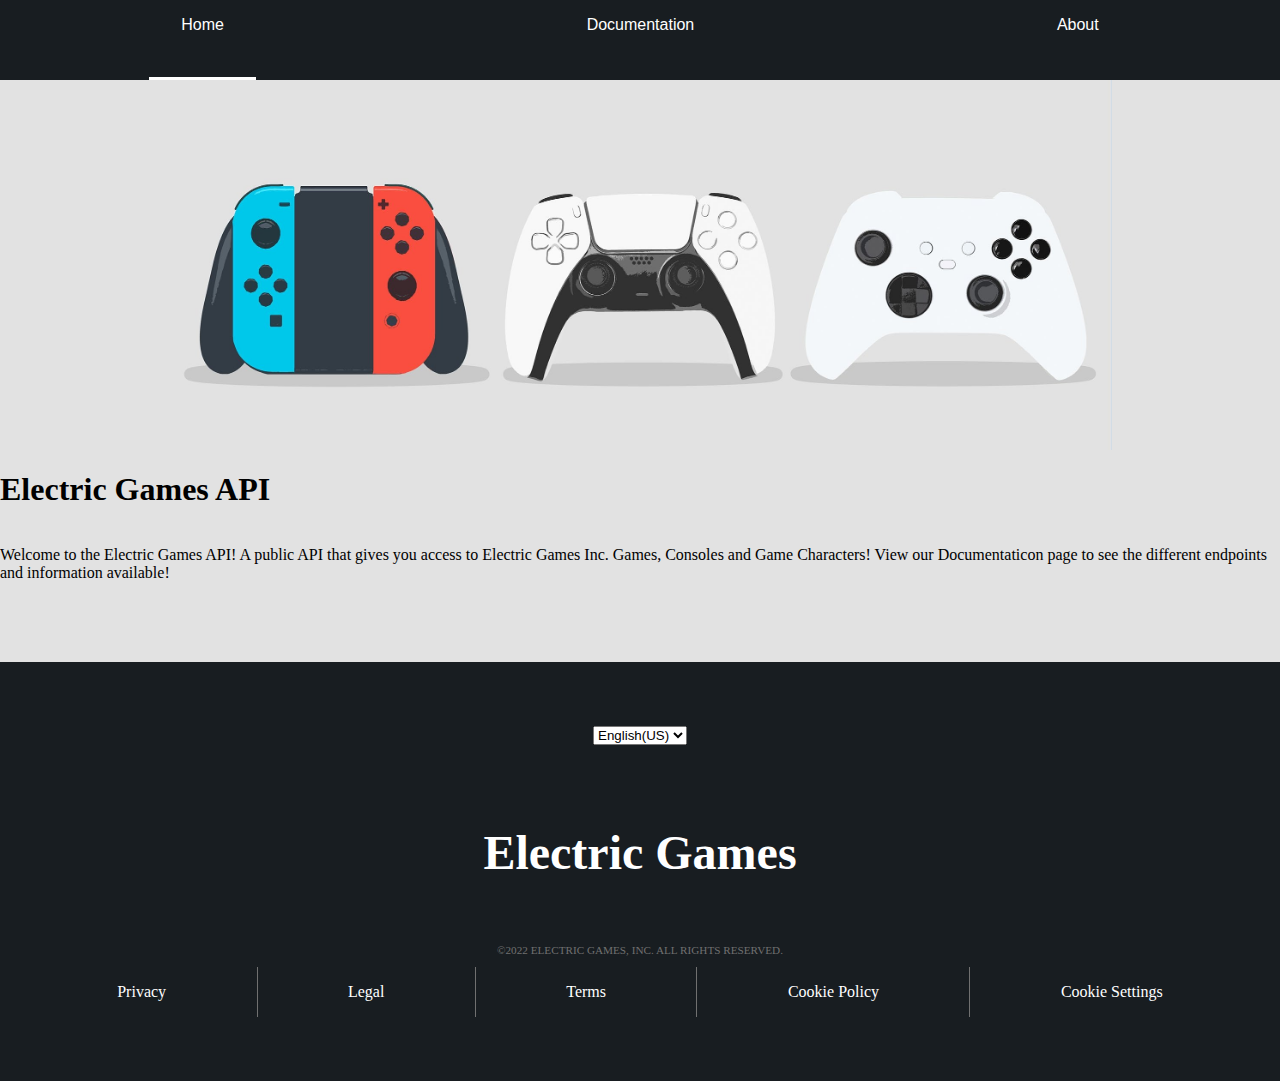
<file: wwwroot/index.html>
<!DOCTYPE html>
<html lang="en">
  <head>
    <meta charset="UTF-8" />
    <meta http-equiv="X-UA-Compatible" content="IE=edge" />
    <meta name="viewport" content="width=device-width, initial-scale=1.0" />
    <title>Electric Games API | Home</title>
    <link
      rel="stylesheet"
      href="https://cdnjs.cloudflare.com/ajax/libs/bootstrap/5.2.2/css/bootstrap.min.css"
      integrity="sha512-CpIKUSyh9QX2+zSdfGP+eWLx23C8Dj9/XmHjZY2uDtfkdLGo0uY12jgcnkX9vXOgYajEKb/jiw67EYm+kBf+6g=="
      crossorigin="anonymous"
      referrerpolicy="no-referrer"
    />
    <link rel="stylesheet" href="css/style.css" />
    <link rel="shortcut icon" href="images/favicon.png" type="image/x-icon" />
  </head>
  <body>
    <header>
      <nav class="nav">
        <a class="nav-item active" href="index.html">Home</a>
        <a class="nav-item" href="documentation.html">Documentation</a>
        <a class="nav-item" href="about.html">About</a>
      </nav>
    </header>

    <main>
      <section class="header-img-section"></section>
      <section class="container home-section">
        <h1 class="header">Electric Games API</h1>
        <p class="homepage-description">
          Welcome to the Electric Games API! A public API that gives you access
          to Electric Games Inc. Games, Consoles and Game Characters! View our
          Documentaticon page to see the different endpoints and information
          available!
        </p>
      </section>
    </main>

    <footer class="footer">
      <section class="language-section">
        <select class="form-select form-select-sm">
          <option value="english">English(US)</option>
          <option value="norwegian">Norsk</option>
        </select>
      </section>
      <section class="rights-section">
        <h4>Electric Games</h4>
        <p>©2022 ELECTRIC GAMES, INC. ALL RIGHTS RESERVED.</p>
      </section>
      <nav class="footer-nav">
        <a href="#" class="link-styling link-border">Privacy</a>
        <div class="vertical-line"></div>
        <a href="#" class="link-styling link-border">Legal</a>
        <div class="vertical-line"></div>
        <a href="#" class="link-styling link-border">Terms</a>
        <div class="vertical-line"></div>
        <a href="#" class="link-styling link-border">Cookie Policy</a>
        <div class="vertical-line"></div>
        <a href="#" class="link-styling link-border">Cookie Settings</a>
      </nav>
    </footer>
  </body>
</html>
</file>
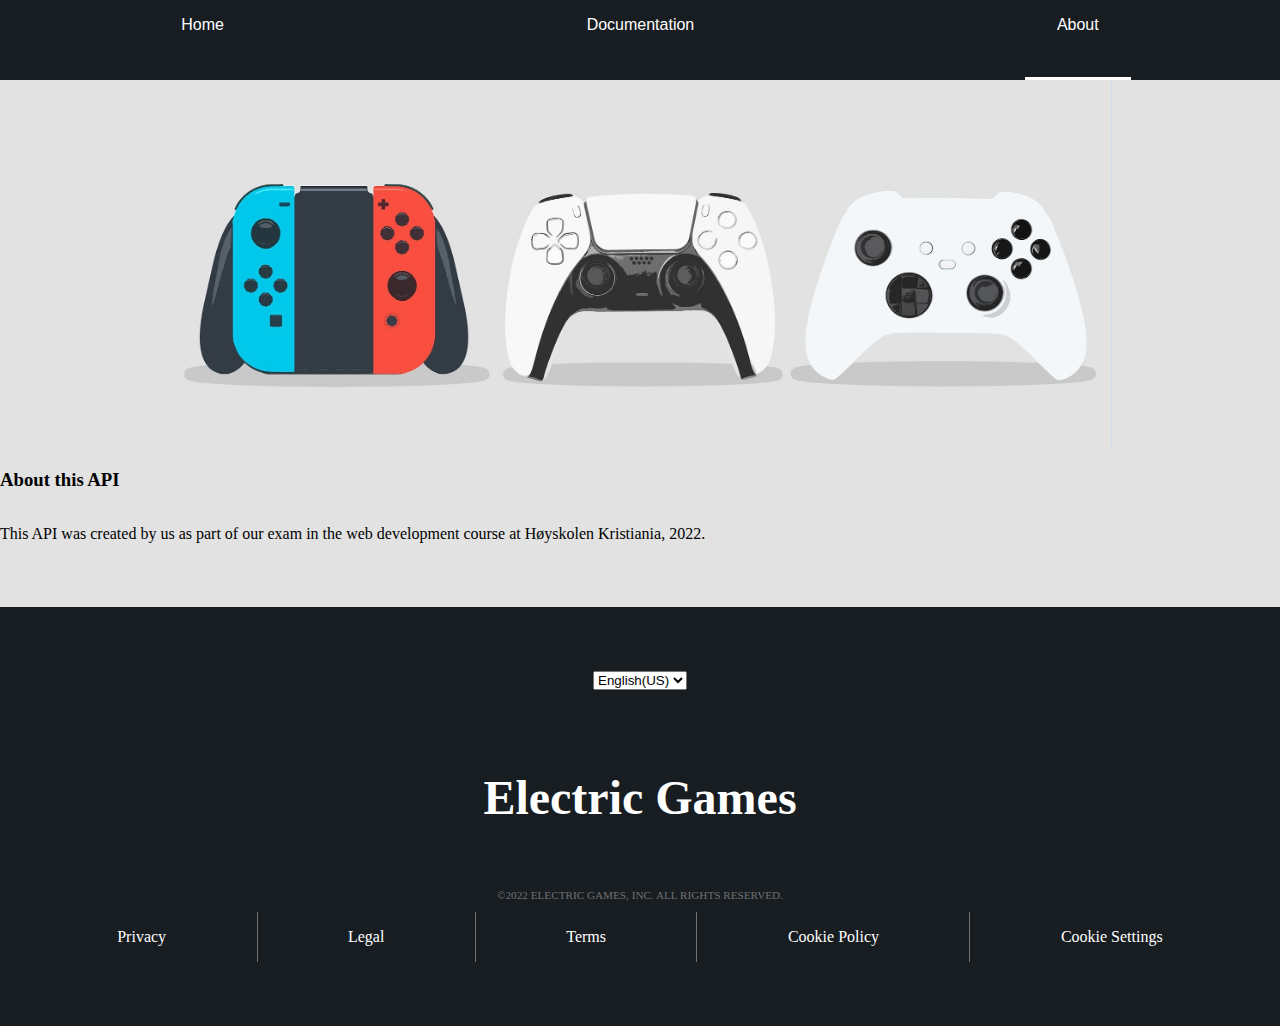
<file: wwwroot/about.html>
<!DOCTYPE html>
<html lang="en">
  <head>
    <meta charset="UTF-8" />
    <meta http-equiv="X-UA-Compatible" content="IE=edge" />
    <meta name="viewport" content="width=device-width, initial-scale=1.0" />
    <title>Electric Games API | About</title>
    <link
      rel="stylesheet"
      href="https://cdnjs.cloudflare.com/ajax/libs/bootstrap/5.2.2/css/bootstrap.min.css"
      integrity="sha512-CpIKUSyh9QX2+zSdfGP+eWLx23C8Dj9/XmHjZY2uDtfkdLGo0uY12jgcnkX9vXOgYajEKb/jiw67EYm+kBf+6g=="
      crossorigin="anonymous"
      referrerpolicy="no-referrer"
    />
    <link rel="stylesheet" href="css/style.css" />
    <link rel="shortcut icon" href="images/favicon.png" type="image/x-icon" />
  </head>
  <body>
    <header>
      <nav class="nav">
        <a class="nav-item" href="index.html">Home</a>
        <a class="nav-item" href="documentation.html">Documentation</a>
        <a class="nav-item active" href="about.html">About</a>
      </nav>
    </header>

    <main>
      <section class="header-img-section"></section>
      <section class="container info-section">
        <h3 class="header">About this API</h3>
        <p class="about-description">
          This API was created by us as part of our exam in the web development
          course at Høyskolen Kristiania, 2022.
        </p>
      </section>
    </main>

    <footer class="footer">
      <section class="language-section">
        <select class="form-select form-select-sm">
          <option value="english">English(US)</option>
          <option value="norwegian">Norsk</option>
        </select>
      </section>
      <section class="rights-section">
        <h4>Electric Games</h4>
        <p>©2022 ELECTRIC GAMES, INC. ALL RIGHTS RESERVED.</p>
      </section>
      <nav class="footer-nav">
        <a href="#" class="link-styling link-border">Privacy</a>
        <div class="vertical-line"></div>
        <a href="#" class="link-styling link-border">Legal</a>
        <div class="vertical-line"></div>
        <a href="#" class="link-styling link-border">Terms</a>
        <div class="vertical-line"></div>
        <a href="#" class="link-styling link-border">Cookie Policy</a>
        <div class="vertical-line"></div>
        <a href="#" class="link-styling link-border">Cookie Settings</a>
      </nav>
    </footer>
  </body>
</html>
</file>
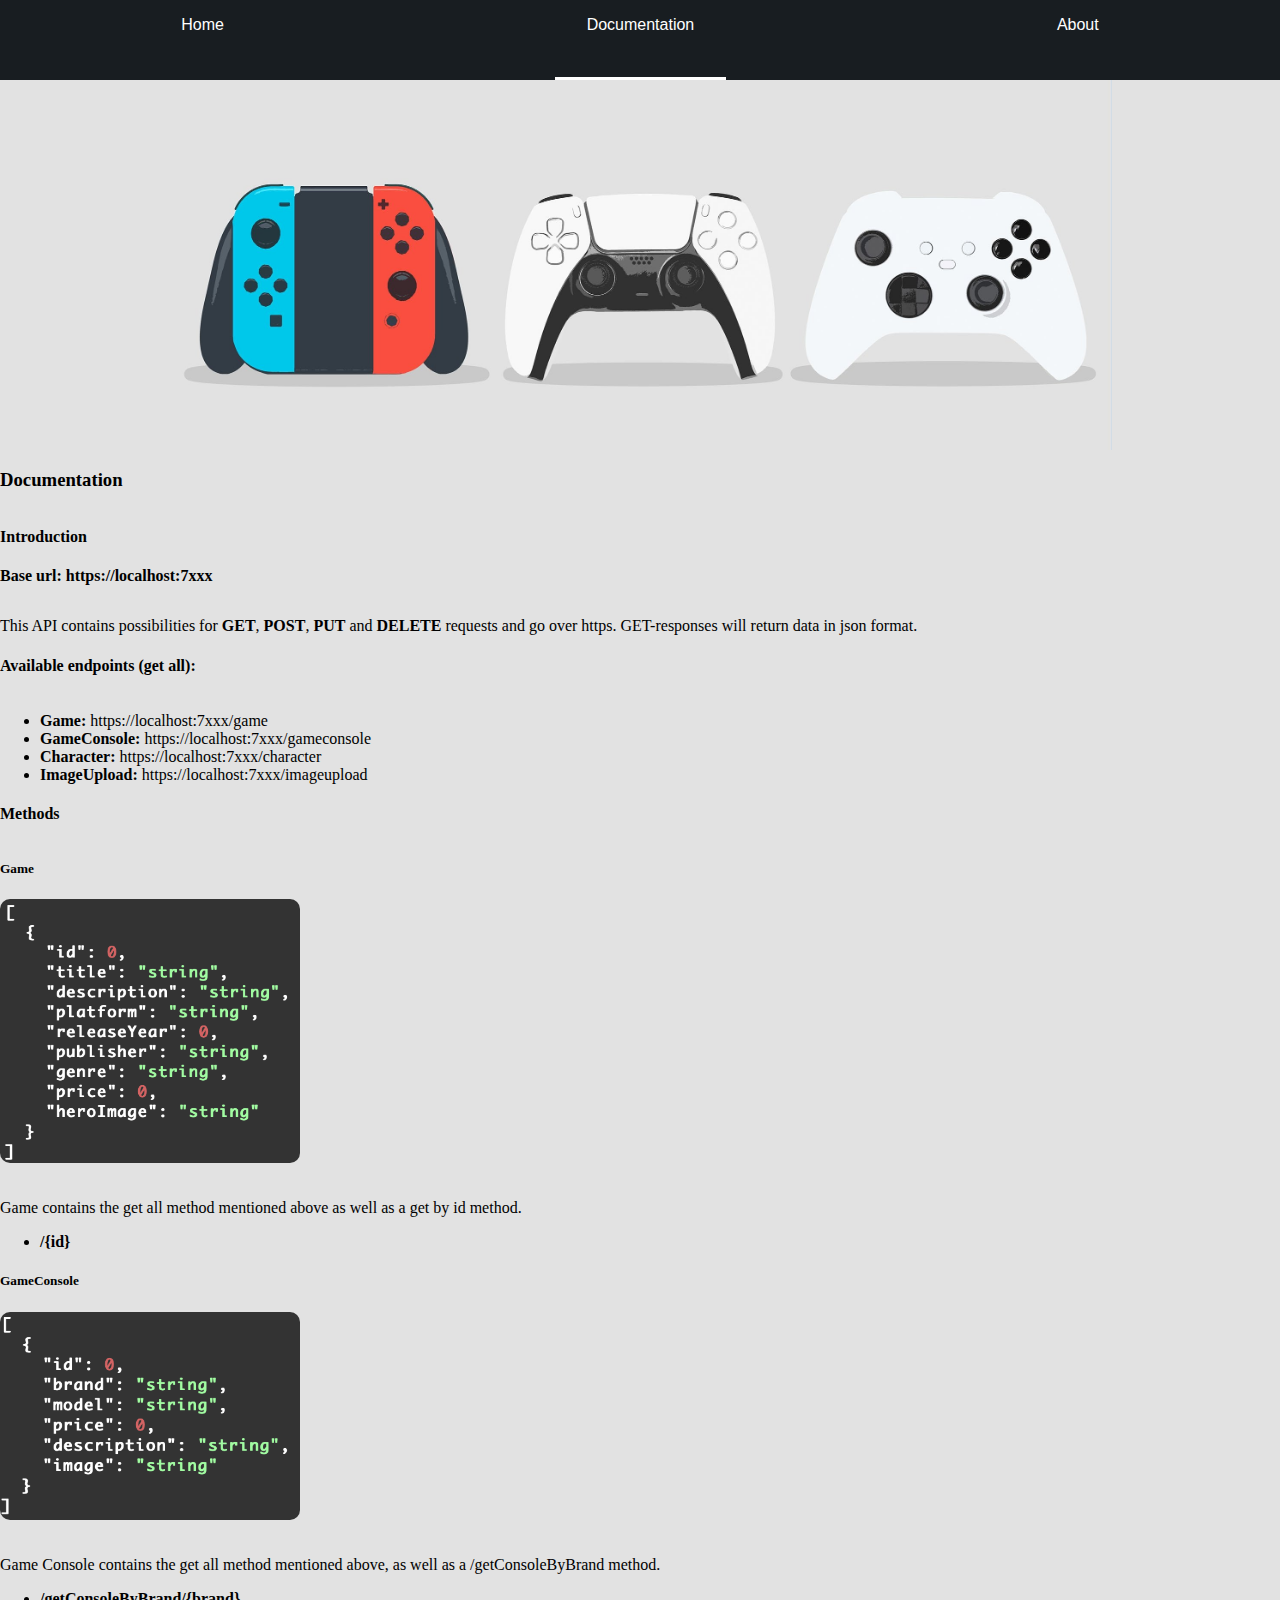
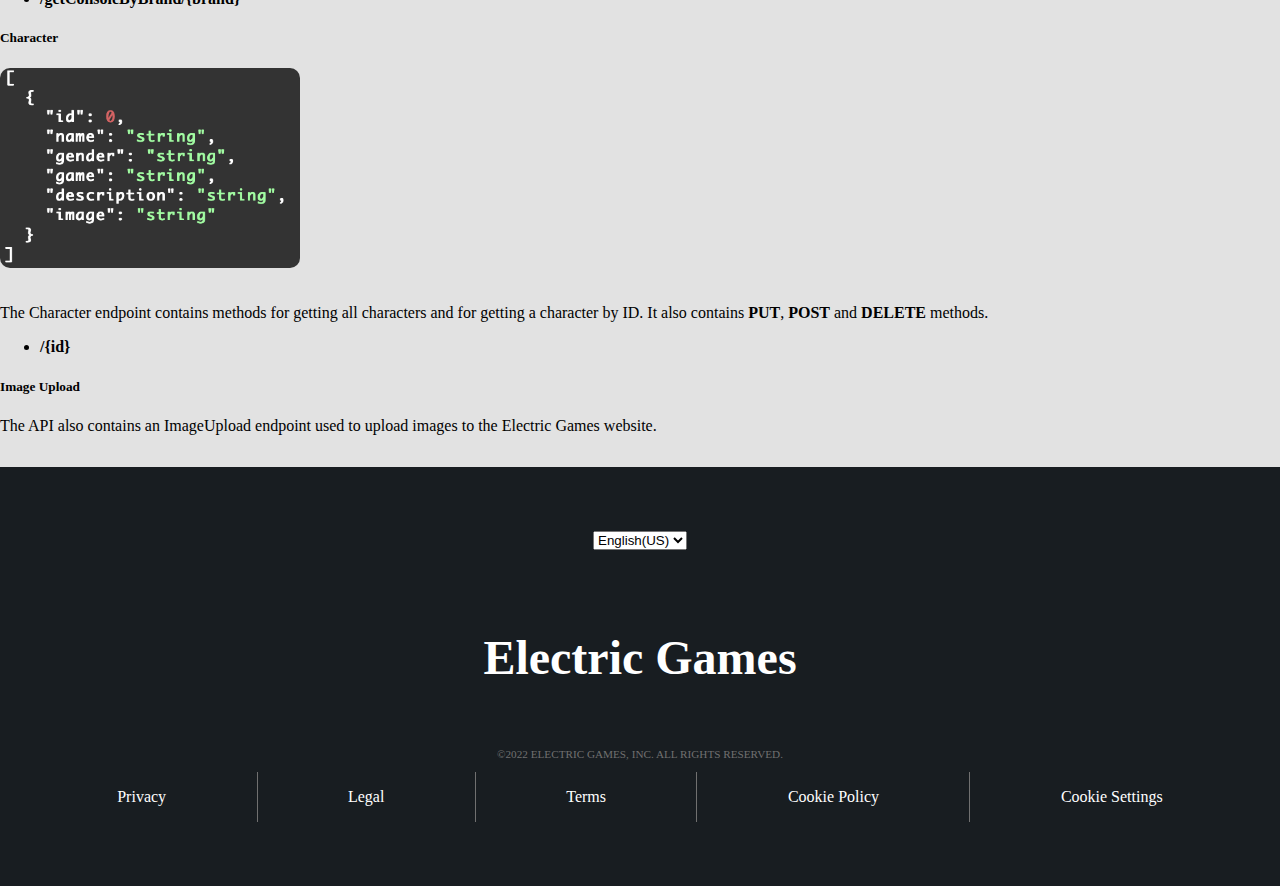
<file: wwwroot/documentation.html>
<!DOCTYPE html>
<html lang="en">
  <head>
    <meta charset="UTF-8" />
    <meta http-equiv="X-UA-Compatible" content="IE=edge" />
    <meta name="viewport" content="width=device-width, initial-scale=1.0" />
    <title>Electric Games API | Documentation</title>
    <link
      rel="stylesheet"
      href="https://cdnjs.cloudflare.com/ajax/libs/bootstrap/5.2.2/css/bootstrap.min.css"
      integrity="sha512-CpIKUSyh9QX2+zSdfGP+eWLx23C8Dj9/XmHjZY2uDtfkdLGo0uY12jgcnkX9vXOgYajEKb/jiw67EYm+kBf+6g=="
      crossorigin="anonymous"
      referrerpolicy="no-referrer"
    />
    <link rel="stylesheet" href="css/style.css" />
    <link rel="shortcut icon" href="images/favicon.png" type="image/x-icon" />
  </head>
  <body>
    <header>
      <nav class="nav">
        <a class="nav-item" href="index.html">Home</a>
        <a class="nav-item active" href="documentation.html">Documentation</a>
        <a class="nav-item" href="about.html">About</a>
      </nav>
    </header>

    <main>
      <section class="header-img-section"></section>
      <section class="container info-section">
        <h3 class="header">Documentation</h3>
        <h4>Introduction</h4>
        <p><span class="emphesized">Base url: https://localhost:7xxx</span></p>
        <p class="endpoint-description">
          This API contains possibilities for
          <span class="emphesized">GET</span>,
          <span class="emphesized">POST</span>,
          <span class="emphesized">PUT</span> and
          <span class="emphesized">DELETE</span> requests and go over https.
          GET-responses will return data in json format.
        </p>
        <h4 class="header">Available endpoints (get all):</h4>
        <ul>
          <li>
            <span class="emphesized">Game: </span>https://localhost:7xxx/game
          </li>
          <li>
            <span class="emphesized">GameConsole: </span
            >https://localhost:7xxx/gameconsole
          </li>
          <li>
            <span class="emphesized">Character: </span>
            https://localhost:7xxx/character
          </li>
          <li>
            <span class="emphesized">ImageUpload: </span>
            https://localhost:7xxx/imageupload
          </li>
        </ul>
        <h4 class="header">Methods</h4>
        <h5>Game</h5>
        <img
          class="json-img"
          src="images/apiDocPage/game-object.png"
          alt="game JSON-object"
        />
        <p class="endpoint-description">
          Game contains the get all method mentioned above as well as a get by
          id method.
        </p>
        <ul>
          <li><span class="emphesized">/{id}</span></li>
        </ul>
        <h5>GameConsole</h5>
        <img
          class="json-img"
          src="images/apiDocPage/gameconsole-object.png"
          alt="game console JSON-object"
        />
        <p class="endpoint-description">
          Game Console contains the get all method mentioned above, as well as a
          /getConsoleByBrand method.
        </p>
        <ul>
          <li><span class="emphesized">/getConsoleByBrand/{brand}</span></li>
        </ul>
        <h5>Character</h5>
        <img
          class="json-img"
          src="images/apiDocPage/character-object.png"
          alt="character JSON-object"
        />
        <p class="endpoint-description">
          The Character endpoint contains methods for getting all characters and
          for getting a character by ID. It also contains
          <span class="emphesized">PUT</span>,
          <span class="emphesized">POST</span> and
          <span class="emphesized">DELETE</span> methods.
        </p>
        <ul>
          <li><span class="emphesized">/{id}</span></li>
        </ul>
        <h5>Image Upload</h5>
        <p class="imageupload-description">
          The API also contains an ImageUpload endpoint used to upload images to
          the Electric Games website.
        </p>
      </section>
    </main>

    <footer class="footer">
      <section class="language-section">
        <select class="form-select form-select-sm">
          <option value="english">English(US)</option>
          <option value="norwegian">Norsk</option>
        </select>
      </section>
      <section class="rights-section">
        <h4>Electric Games</h4>
        <p>©2022 ELECTRIC GAMES, INC. ALL RIGHTS RESERVED.</p>
      </section>
      <nav class="footer-nav">
        <a href="#" class="link-styling link-border">Privacy</a>
        <div class="vertical-line"></div>
        <a href="#" class="link-styling link-border">Legal</a>
        <div class="vertical-line"></div>
        <a href="#" class="link-styling link-border">Terms</a>
        <div class="vertical-line"></div>
        <a href="#" class="link-styling link-border">Cookie Policy</a>
        <div class="vertical-line"></div>
        <a href="#" class="link-styling link-border">Cookie Settings</a>
      </nav>
    </footer>
  </body>
</html>
</file>
<file: wwwroot/css/style.css>
*{
    box-sizing: border-box;
}

body{
    margin: 0; 
    padding: 0; 
    background-color: #E2E2E2;
}

.nav{
    display: flex;
    justify-content: space-around;
    background-color: #181d21; 
    height: 5rem; 
    width: 100vw;
    position: fixed;
    top: 0;  
}

.nav-item{
    text-decoration: none;
    color: white;
    font-family: Arial, Helvetica, sans-serif; 
    padding: 1rem 2rem 0 2rem;
}

.nav-item:hover{
    color: grey;
}

.nav-item.active {
    border-bottom: 3px solid white; 
}

.header-img-section{
    background-image: url(/wwwroot/images/apiDocPage/header.jpg);
    height: 50vh;
    background-repeat: no-repeat;
    background-size:contain;
    background-position: center;
}

.header{
    padding-bottom: 1rem;
}

.emphesized{
    font-weight: bold;
}

.homepage-description {
    padding-bottom: 4rem;
}

.about-description {
  padding-bottom: 3rem;
}

.json-img{
    width: 300px;
    border-radius: 10px;
}

.endpoint-description{
    padding-top: 1rem;
}

.imageupload-description{
    padding-bottom: 1rem;
}

.footer {
    background-color: #181d21;
    color: white;
    height:100%;
    width: 100%;
    padding: 5%;
  }
  
  .language-section {
    display: grid;
    justify-content: center;
    padding-bottom: 1rem;
  }
  
  .rights-section {
    text-align: center;
  }
  
  .rights-section p {
    font-size: 0.7rem;
    color: #707070;
  }
  
  .rights-section h4 {
    font-size: 3rem;
  }
  
  .footer-nav {
    display: flex;
    flex-direction: row;
    justify-content: space-around;
  }
  
  .link-styling {
    text-decoration: none;
    color: white;
    padding: 1rem;
  }
  
  .link-styling:hover {
    text-decoration: none;
    color: grey;
  }
  
  .vertical-line {
    height: 50px;
    width: 1px;
    background-color: #707070;
  }
</file>
